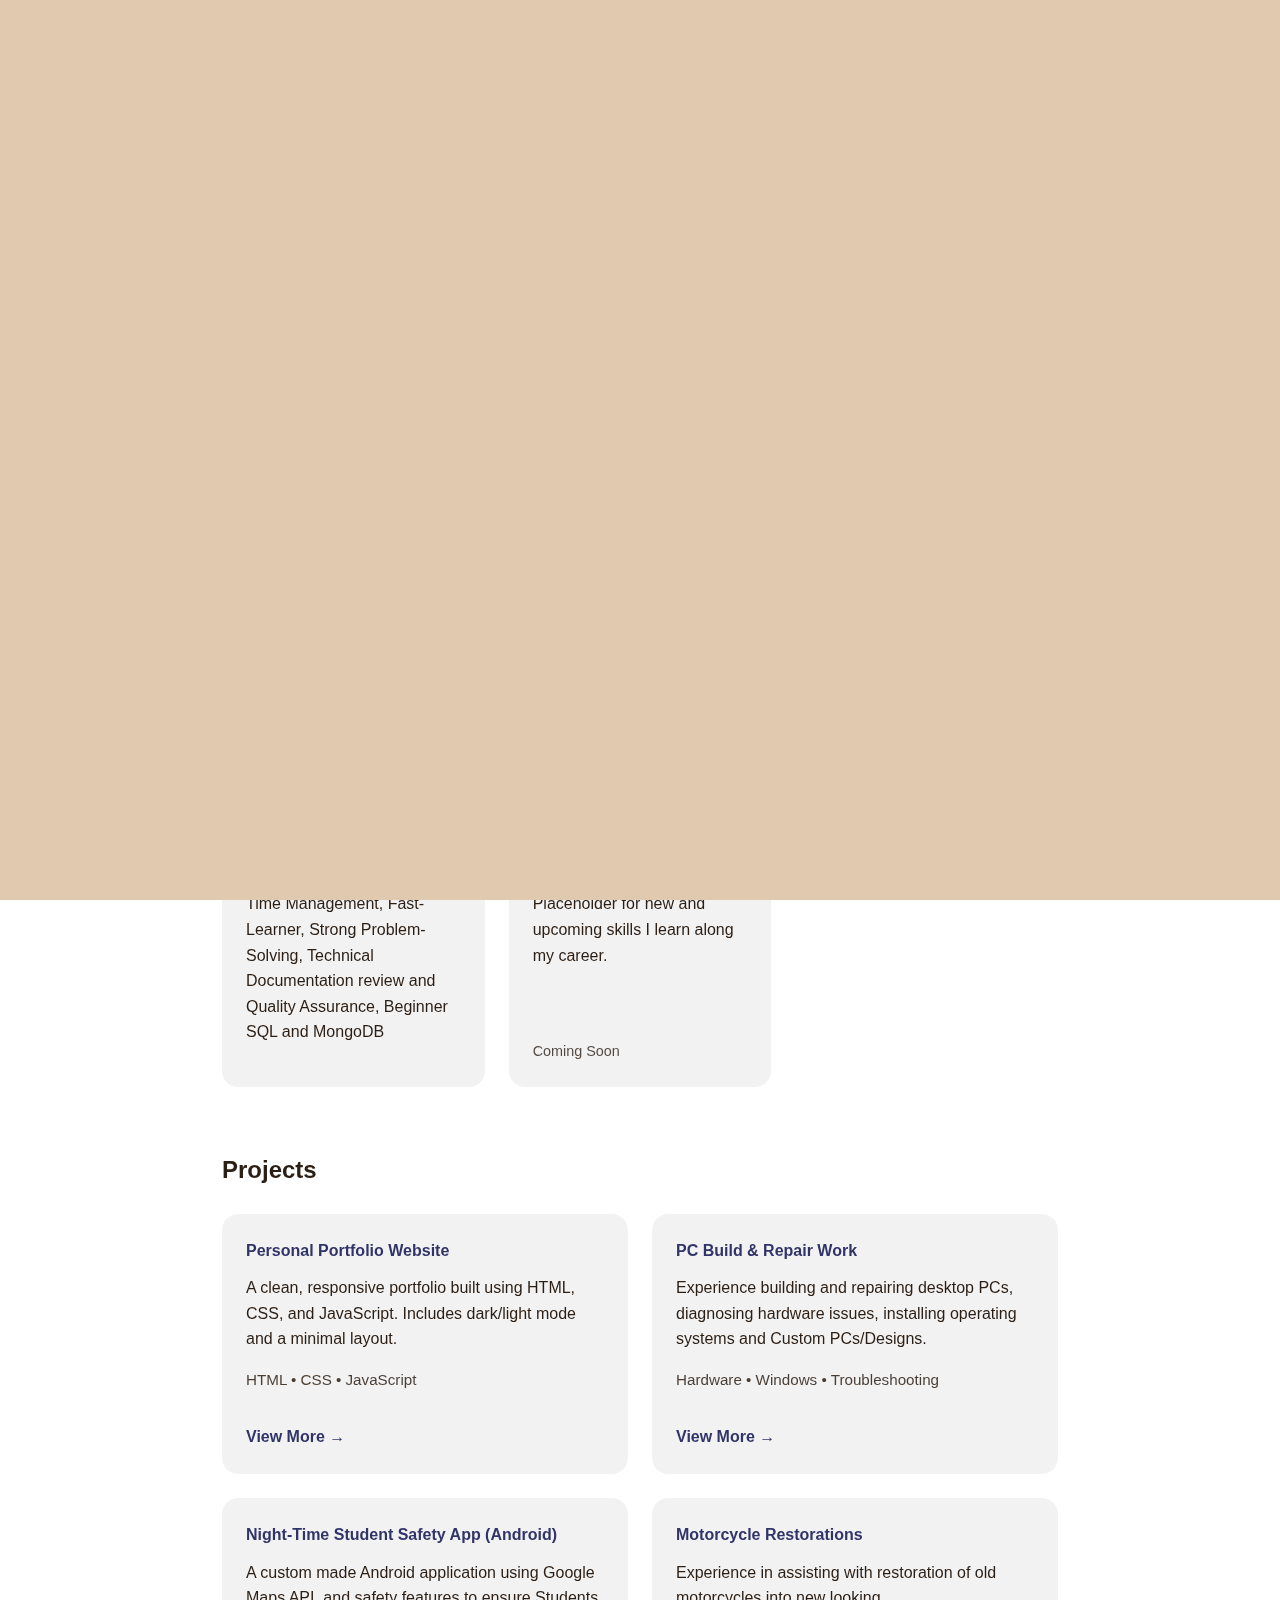
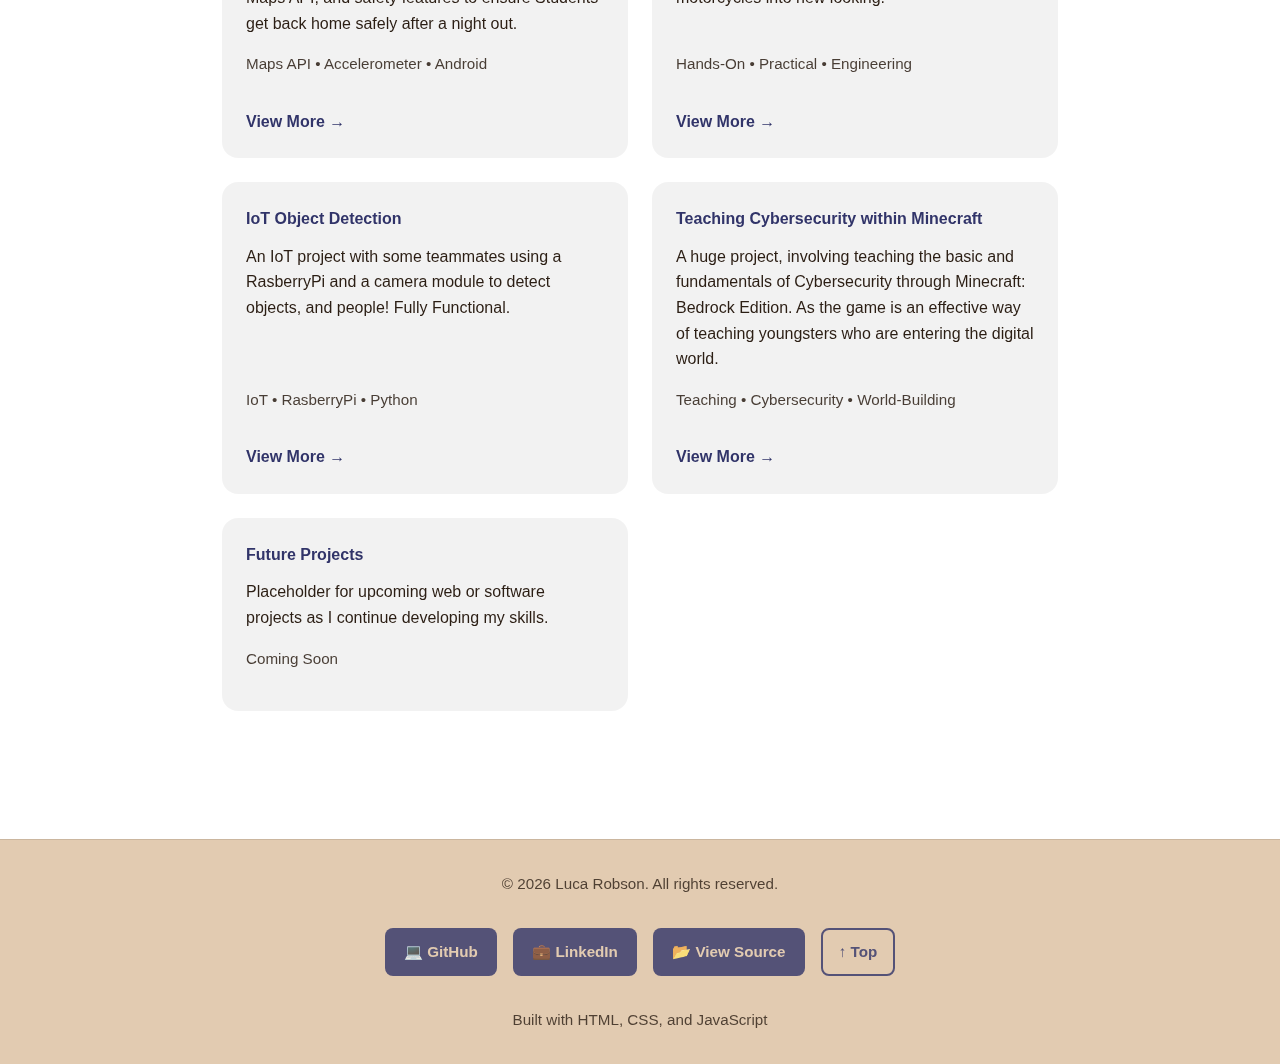
<file: index.html>
<!DOCTYPE html>
<html lang="en">
<head>
    <meta charset="UTF-8">
    <meta name="viewport" content="width=device-width, initial-scale=1.0">
    <title> Portfolio | Luca Robson </title>

    <!-- CSS -->
    <link rel="stylesheet" href="css/reset.css">
    <link rel="stylesheet" href="css/header.css">
    <link rel="stylesheet" href="css/main.css">
    <link rel="stylesheet" href="css/modal.css">
    <link rel="stylesheet" href="css/footer.css">
    <link rel="stylesheet" href="css/utilities.css">
</head>
<body>

    <div id="intro-overlay">
        <div class="intro-content">
            <h1>Welcome to <span>my Portfolio</span></h1>
            <p>By Luca Robson</p>
        </div>
    </div>

    <!-- Header -->
    <header class="header">
        <h1>Luca <span> Robson </span></h1>
        <button id="theme-toggle">🌙</button>
    </header>

    <!-- Main Content -->
    <main>

        <section class="hero">
            <h2>Computer Science Graduate</h2>
            <p>
                Aspiring Web Developer • IT Support • PC Builder
            </p>
        </section>

        <section class="about">
            <h3>About Me</h3>
            <p>
                I'm a Computer Science graduate with an interest in web development,
                IT support, and hands-on hardware work. I enjoy building clean websites,
                fixing computers, and solving technical problems, while also enjoying gaming as a personal side hobby.
            </p>
        </section>

        <section class="skills">
            <h3>Skills</h3>

            <div class="skills-grid">
                <div class="skill-card">
                        <h4>Programming Languages</h4>
                        <p>HTML, CSS, JavaScript, Python and Java</p>
                </div>

                <div class="skill-card">
                    <h4>IT Support</h4>
                    <p>Windows Support, Troubleshooting, Networking Basics, Active Directory</p>
                </div>

                <div class="skill-card">
                    <h4>Hardware</h4>
                    <p>PC Building, Repairs, Component Installation and Styling</p>
                </div>

                <div class="skill-card">
                    <h4>Tools</h4>
                    <p>Git, GitHub, VS Code</p>
                </div>

                <div class="skill-card">
                    <h4>Software</h4>
                    <p>Windows, MacOS, IOS, Beginner Linux, O365</p>
                </div>

                <div class="skill-card">
                    <h4>Languages</h4>
                    <p>English - Native, Portuguese - Native, Spanish - A1</p>
                </div>

                <div class="skill-card">
                    <h4>Extras</h4>
                    <p>Time Management, Fast-Learner, Strong Problem-Solving, Technical Documentation review and Quality Assurance, Beginner SQL and MongoDB</p>
                </div>

                <div class="skill-card">
                    <h4>Future Skills</h4>
                    <p>Placeholder for new and upcoming skills I learn along my career.</p>
                    <p class="skill-tech">Coming Soon</p>
                </div>

            </div>
        </section>

        <section class="projects">
            <h3>Projects</h3>

            <div class="projects-grid">

                <div class="project-card">
                    <div class="project-card-content">
                        <h4>Personal Portfolio Website</h4>
                        <p>
                            A clean, responsive portfolio built using HTML, CSS, and JavaScript.
                            Includes dark/light mode and a minimal layout.
                        </p>

                        <div class="project-card-footer">
                            <p class="project-tech">HTML • CSS • JavaScript</p>
                            <a href="projects/portfolio.html" class="view-more-btn">View More →</a>
                        </div>
                    </div>
                </div>

                <div class="project-card">
                    <div class="project-card-content">
                        <h4>PC Build & Repair Work</h4>
                        <p>
                            Experience building and repairing desktop PCs, diagnosing hardware
                            issues, installing operating systems and Custom PCs/Designs.
                        </p>

                        <div class="project-card-footer">
                            <p class="project-tech">Hardware • Windows • Troubleshooting</p>
                            <a href="projects/pc-builds.html" class="view-more-btn">View More →</a>
                        </div>
                    </div>
                </div>

                <div class="project-card">
                    <div class="project-card-content">
                        <h4>Night-Time Student Safety App (Android)</h4>
                        <p>
                            A custom made Android application using Google Maps API, and safety features to ensure Students get back home safely after a night out.
                        </p>

                        <div class="project-card-footer">
                            <p class="project-tech">Maps API • Accelerometer • Android</p>
                            <a href="projects/AndroidApp.html" class="view-more-btn">View More →</a>
                        </div>
                    </div>
                </div>

                <div class="project-card">
                    <div class="project-card-content">
                        <h4>Motorcycle Restorations</h4>
                        <p>
                            Experience in assisting with restoration of old motorcycles into new looking.
                        </p>

                        <div class="project-card-footer">
                            <p class="project-tech">Hands-On • Practical • Engineering</p>
                            <a href="projects/motorcycle.html" class="view-more-btn">View More →</a>
                        </div>
                    </div>
                </div>

                <div class="project-card">
                    <div class="project-card-content">
                        <h4>IoT Object Detection</h4>
                        <p>
                            An IoT project with some teammates using a RasberryPi and a camera module to detect objects, and people! Fully Functional.
                        </p>

                        <div class="project-card-footer">
                            <p class="project-tech">IoT • RasberryPi • Python</p>
                            <a href="projects/iot-object.html" class="view-more-btn">View More →</a>
                        </div>
                    </div>
                </div>

                <div class="project-card">
                    <div class="project-card-content">
                        <h4>Teaching Cybersecurity within Minecraft</h4>
                        <p>
                            A huge project, involving teaching the basic and fundamentals of Cybersecurity through Minecraft: Bedrock Edition. As the game is an effective way of teaching youngsters who are entering the digital world.
                        </p>

                        <div class="project-card-footer">
                            <p class="project-tech">Teaching • Cybersecurity • World-Building</p>
                            <a href="projects/cyberworld.html" class="view-more-btn">View More →</a>
                        </div>
                    </div>
                </div>

                <div class="project-card">
                    <div class="project-card-content">
                        <h4>Future Projects</h4>
                        <p>
                            Placeholder for upcoming web or software projects as I continue
                            developing my skills.
                        </p>

                        <div class="project-card-footer">
                            <p class="project-tech">Coming Soon</p>
                        </div>
                    </div>
                </div>

            </div>
        </section>

        <button id="open-contact" class="contact-btn">Contact Me</button>

        <!-- Contact Modal -->
        <div id="contact-modal" class="modal">
            <div class="modal-content">
                <span class="close-btn">&times;</span>
                <h3>Contact Me</h3>
                <p>I'm open to web development opportunities, IT support roles, or PC building collaborations. Feel free to get in touch!</p>

                <form id="contact-form" action="#" method="POST">
                    <div class="form-group">
                        <label for="name">Name</label>
                        <input type="text" id="name" name="name" required placeholder="Your name">
                    </div>

                    <div class="form-group">
                        <label for="email">Email</label>
                        <input type="email" id="email" name="email" required placeholder="your.email@example.com">
                    </div>

                    <div class="form-group">
                        <label for="message">Message</label>
                        <textarea id="message" name="message" rows="6" required placeholder="Hi Luca, I'd like to..."></textarea>
                    </div>

                    <button type="submit">Send Message</button>
                    
                    <p class="form-success" aria-live="polite"></p>
                </form>
            </div>
        </div>

    </main>

    <!-- Footer -->
    <footer class="footer">
        <div class="footer-content">
            <p>&copy; 2026 Luca Robson. All rights reserved.</p>
            
            <div class="social-buttons">
                <a href="https://github.com/Lukiecharm" target="_blank" class="social-btn" aria-label="GitHub">
                    💻 GitHub
                </a>
                <a href="https://www.linkedin.com/in/luca-selano-robson/" target="_blank" class="social-btn" aria-label="LinkedIn">
                    💼 LinkedIn
                </a>
                <a href="https://github.com/Lukiecharm/Project-Portfolio.git" target="_blank" class="social-btn" aria-label="View Source on GitHub">
                    📂 View Source
                </a>
                <a href="#" id="back-to-top" class="social-btn" aria-label="Back to top">
                    ↑ Top
                </a>
            </div>
            
            <p class="footer-note">Built with HTML, CSS, and JavaScript</p>
        </div>
    </footer>

    <!-- JavaScript -->
    <script src="js/theme.js"></script>
    <script src="js/modal.js"></script>
    <script src="js/form.js"></script>
    <script src="js/footer.js"></script>
    <script src="js/intro.js"></script>


</body>
</html>
</file>
<file: css/header.css>
/* Header */
.header {
    max-width: 1000px;
    margin: 0 auto;
    padding: 1.5rem 2rem 1rem;
    display: flex;
    justify-content: space-between;
    align-items: center;
    border-bottom: 1px solid rgba(0, 0, 0, 0.50);
    backdrop-filter: blur(60px);
}

[data-theme="dark"] .header {
    border-bottom: 1px solid rgba(255, 255, 255, 0.50);
}

.header h1 {
    font-size: 1.4rem;
    font-weight: 600;
    letter-spacing: 0.5px;
}

.header h1 span {
    color: var(--accent-color);
}


#theme-toggle {
    font-size: 1.1rem;
    background: none;
    border: none;
    cursor: pointer;
    padding: 0.4rem 0.6rem;
    border-radius: 6px;
    transition: background-color 0.2s ease;
}

#theme-toggle:hover {
    background-color: rgba(0, 0, 0, 0.05);
}

[data-theme="dark"] #theme-toggle:hover {
    background-color: rgba(255, 255, 255, 0.1);
}
</file>
<file: css/main.css>
/* Sections */
main {
    max-width: 900px;
    margin: auto;
    padding: 2rem;
}

.hero {
    margin-bottom: 4rem;
    text-align: center;
}

.hero h2 {
    font-size: 2rem;
    color: var(--accent-color);
}

.about {
    max-width: 600px;
    margin: 0 auto 4rem;
    text-align: center;
}

.about p {
    margin-top: 0.75rem;
}

.about h3 {
    margin-bottom: 0.5rem;
}

    /* Skills Section */
.skills {
    margin-top: 4rem;
}

.skills h3 {
    margin-bottom: 1.5rem;
    font-size: 1.5rem;
}

    /* Grid layout */
.skills-grid {
    display: grid;
    grid-template-columns: repeat(auto-fit, minmax(200px, 1fr));
    gap: 1.5rem;
}

    /* Skill cards */
.skill-card {
    padding: 1.5rem;
    border-radius: 16px;
    background-color: rgba(0, 0, 0, 0.05); /* Light mode - subtle warm gray */
    transition: transform 0.3s ease, box-shadow 0.3s ease;
}

[data-theme="dark"] .skill-card {
    background-color: rgba(255, 255, 255, 0.06);
}

.skill-card:hover {
    transform: translateY(-8px);
    box-shadow: 0 12px 25px rgba(0, 0, 0, 0.1);
}

.skill-card h4 {
    margin-bottom: 0.5rem;
    color: var(--accent-color);
}

.skill-tech {
    font-size: 0.9rem;
    opacity: 0.8;
    margin-top: 4.5rem;
}

    /* Projects Section */
.projects {
    margin-top: 4rem;
}

.projects h3 {
    margin-bottom: 1.5rem;
    font-size: 1.5rem;
}

    /* Projects grid */
.projects-grid {
    display: grid;
    grid-template-columns: repeat(auto-fit, minmax(280px, 1fr));
    gap: 1.5rem;
}

    /* Project cards */
.project-card {
    display: flex;
    flex-direction: column;
    justify-content: space-between; /* Pushes content to top, button to bottom */
    height: 100%; /* Ensures all cards stretch to same height in grid */
    padding: 1.5rem;
    border-radius: 16px;
    background-color: rgba(0, 0, 0, 0.05); /* Light mode - subtle warm gray */
    transition: transform 0.3s ease, box-shadow 0.3s ease;
}

[data-theme="dark"] .project-card {
    background-color: rgba(255, 255, 255, 0.06);
}

.project-card-content {
    display: flex;
    flex-direction: column;
    height: 100%;
}

.project-card h4 {
    margin-bottom: 0.75rem;
    color: var(--accent-color);
}

.project-card p {
    flex-grow: 1; /* Allows text to take available space */
    margin-bottom: 1rem;
}

.project-card-footer {
    margin-top: auto; /* Pushes the whole footer to the bottom */
    display: flex;
    flex-direction: column;
    gap: 1rem; /* Space between tech and button */
}

.project-card:hover {
    transform: translateY(-8px);
    box-shadow: 0 12px 25px rgba(0, 0, 0, 0.1);
}

.project-tech {
    opacity: 0.85;
    font-size: 0.95rem;
    margin: 0;
}

    /* View More Button on Project Cards */
.view-more-btn {
    align-self: flex-start;
    color: var(--accent-color);
    font-weight: 600;
    font-size: 1rem;
    text-decoration: none;
    transition: all 0.3s ease;
}

.view-more-btn:hover {
    transform: translateX(8px);
    opacity: 0.8;
}

.project-detail {
    min-height: 100vh;
    padding: 4rem 0;
}

.project-container {
    max-width: 1000px;
    margin: 0 auto;
    padding: 3rem 2.5rem;
    background-color: rgba(0, 0, 0, 0.04);
    border-radius: 20px;
    box-shadow: 0 15px 40px rgba(0, 0, 0, 0.08);
}

[data-theme="dark"] .project-container {
    background-color: rgba(255, 255, 255, 0.04);
    box-shadow: 0 15px 40px rgba(0, 0, 0, 0.3);
}

.project-header {
    text-align: center;
    margin-bottom: 4rem;
    padding-bottom: 2.5rem;
    border-bottom: 1px solid rgba(0, 0, 0, 0.1); /* Light theme border */
}

[data-theme="dark"] .project-header {
    border-bottom: 1px solid rgba(255, 255, 255, 0.1); /* Dark theme border */
}

.project-header h2 {
    font-size: 3rem;
    margin-bottom: 0.8rem;
    color: var(--accent-color);
}

.project-tech {
    font-size: 0.95rem;
    opacity: 0.85;
    color: var(--text-color);
}

.project-overview, .project-features, .project-gallery {
    margin-bottom: 5rem;
}

.project-overview h3, 
.project-features h3, 
.project-gallery h3 {
    font-size: 2rem;
    margin-bottom: 2rem;
    padding-left: 1.5rem;
    position: relative; /* Required for ::before bar */
    color: var(--accent-color);
}

.project-overview h3::before, 
.project-features h3::before, 
.project-gallery h3::before {
    content: '';
    position: absolute;
    left: 0;
    top: 0;
    height: 100%;
    width: 6px; /* Thicker for visibility */
    background-color: var(--accent-color);
    border-radius: 3px;
}

.project-overview p {
    font-size: 1.2rem;
    line-height: 1.9;
    max-width: 800px;
    margin: 0 auto;
    color: var(--text-color);
}

.project-features ul {
    max-width: 700px;
    margin: 0 auto;
    font-size: 1.15rem;
    line-height: 1.9;
    color: var(--text-color);
}

.project-features li {
    margin-bottom: 0.8rem;
}

.project-gallery h3 {
    text-align: center;
}

.gallery-grid {
    display: grid;
    grid-template-columns: repeat(auto-fit, minmax(300px, 1fr));
    gap: 2rem;
    margin: 3rem auto 0;
    max-width: 1200px;
    padding: 0 1rem;
}

.gallery-grid img {
    width: 100%;
    height: 320px;
    object-fit: cover;
    border-radius: 16px;
    box-shadow: 0 8px 25px rgba(0, 0, 0, 0.1);
    transition: all 0.4s ease;
}

.gallery-grid img:hover {
    transform: translateY(-12px) scale(1.02);
    box-shadow: 0 20px 40px rgba(0, 0, 0, 0.2);
}

    /* Gallery captions */
.gallery-item {
    display: flex;
    flex-direction: column;
    gap: 0.6rem;
    text-align: center;
}

.gallery-item img {
    width: 100%;
    border-radius: 16px;
}

.gallery-item figcaption {
    font-size: 0.9rem;
    opacity: 0.8;
    line-height: 1.4;
}

[data-theme="dark"] .gallery-item figcaption {
    opacity: 0.85;
}


    /* Single Back Button - Perfect Color Scheme */
.project-links {
    text-align: center;
    margin: 6rem 0 4rem;
}

.btn-back.solo {
    display: inline-block;
    padding: 1.2rem 3.5rem;
    font-size: 1.3rem;
    font-weight: 600;
    background-color: transparent;
    color: var(--accent-color);
    border: 3px solid var(--accent-color);
    border-radius: 50px;
    text-decoration: none;
    transition: all 0.4s ease;
}

.btn-back.solo:hover {
    background-color: var(--accent-color);
    color: var(--bg-color); /* Text becomes background color on hover */
    transform: translateY(-6px);
    box-shadow: 0 15px 30px rgba(0, 0, 0, 0.2);
}
</file>
<file: css/modal.css>
/* Fixed Contact Button */
.contact-btn {
    position: fixed;
    bottom: 2rem;
    right: 2rem;
    background-color: var(--accent-color);
    color: var(--bg-color);
    border: none;
    padding: 1rem 1.5rem;
    font-size: 1.1rem;
    font-weight: 600;
    border-radius: 50px;
    cursor: pointer;
    box-shadow: 0 4px 12px rgba(0, 0, 0, 0.15);
    z-index: 100;
    transition: all 0.3s ease;
}

.contact-btn:hover {
    transform: translateY(-3px);
    box-shadow: 0 6px 16px rgba(0, 0, 0, 0.2);
}

[data-theme="dark"] .contact-btn {
    box-shadow: 0 4px 12px rgba(0, 0, 0, 0.4);
}

    /* Modal Overlay */
.modal {
    position: fixed;
    top: 0;
    left: 0;
    width: 100%;
    height: 100%;
    background-color: rgba(0, 0, 0, 0.5);
    backdrop-filter: blur(5px);
    display: flex;
    align-items: center;
    justify-content: center;
    z-index: 200;
    opacity: 0;
    visibility: hidden;        /* Hides it completely when closed */
    pointer-events: none;      /* Prevents clicks when hidden */
    transition: opacity 0.4s ease, visibility 0.4s ease;
}

.modal.active {
    opacity: 1;
    visibility: visible;
    pointer-events: auto;      /* Allows clicks when open */
}

    /* Modal Content Box */
.modal-content {
    background-color: var(--bg-color);
    padding: 2.5rem;
    border-radius: 12px;
    max-width: 600px;
    width: 90%;
    max-height: 90vh;
    overflow-y: auto;
    position: relative;
    box-shadow: 0 10px 30px rgba(0, 0, 0, 0.2);
    transform: translateY(50px);
    transition: transform 0.4s ease;
}

.modal.active .modal-content {
    transform: translateY(0);
}

    /* Close Button */
.close-btn {
    position: absolute;
    top: 1rem;
    right: 1.5rem;
    font-size: 2rem;
    color: var(--text-color);
    cursor: pointer;
    opacity: 0.7;
    transition: opacity 0.2s;
}

.close-btn:hover {
    opacity: 1;
}

    /* Adjust form inside modal */
.modal-content #contact-form {
    margin-top: 1.5rem;
    text-align: left;
}

    /* Success message animation */
.form-success {
    transition: opacity 0.5s ease;
}

    /* Improved Form Styles for Modal */
.modal-content h3 {
    text-align: center;
    margin-bottom: 0.75rem;
    color: var(--accent-color);
}

.modal-content > p {
    text-align: center;
    margin-bottom: 2rem;
    opacity: 0.9;
}

#contact-form {
    display: grid;
    gap: 1.5rem;
}

.form-group {
    display: flex;
    flex-direction: column;
}

.form-group label {
    margin-bottom: 0.5rem;
    font-weight: 600;
    color: var(--accent-color);
}

.form-group input,
.form-group textarea {
    padding: 0.9rem 1.2rem;
    border: 2px solid transparent;
    border-radius: 10px;
    background-color: rgba(0, 0, 0, 0.08);
    color: var(--text-color);
    font-family: inherit;
    font-size: 1rem;
    transition: all 0.3s ease;
    resize: vertical;
}

[data-theme="dark"] .form-group input,
[data-theme="dark"] .form-group textarea {
    background-color: rgba(255, 255, 255, 0.08);
}

    /* Focus state - accent border glow */
.form-group input:focus,
.form-group textarea:focus {
    outline: none;
    border-color: var(--accent-color);
    background-color: rgba(0, 0, 0, 0.04);
    box-shadow: 0 0 0 4px rgba(129, 140, 248, 0.15);
}

[data-theme="dark"] .form-group input:focus,
[data-theme="dark"] .form-group textarea:focus {
    background-color: rgba(255, 255, 255, 0.04);
    box-shadow: 0 0 0 4px rgba(129, 140, 248, 0.25);
}

    /* Submit Button */
#contact-form button {
    justify-self: start;
    background-color: var(--accent-color);
    color: var(--bg-color);
    border: none;
    padding: 0.9rem 2rem;
    font-size: 1.1rem;
    font-weight: 600;
    border-radius: 10px;
    cursor: pointer;
    transition: all 0.3s ease;
    margin-top: 0.5rem;
}

#contact-form button:hover {
    transform: translateY(-2px);
    box-shadow: 0 6px 16px rgba(0, 0, 0, 0.15);
    opacity: 0.95;
}

    /* Success Message */
.form-success {
    text-align: center;
    font-weight: 600;
    font-size: 1.1rem;
    color: #10b981;
    opacity: 0;
    transition: opacity 0.6s ease;
    grid-column: 1 / -1; /* Makes it span full width in the grid */
}

[data-theme="dark"] .form-success {
    color: #34d399;
}

.form-success.visible {
    opacity: 1;
}
</file>
<file: css/footer.css>
/* Footer */
.footer {
    margin-top: 6rem;
    padding: 2rem 0;
    border-top: 1px solid rgba(0, 0, 0, 0.1);
    background-color: var(--bg-color);
}

[data-theme="dark"] .footer {
    border-top: 1px solid rgba(255, 255, 255, 0.1);
}

.footer-content {
    max-width: 900px;
    margin: 0 auto;
    padding: 0 2rem;
    display: flex;
    flex-direction: column;
    align-items: center;
    gap: 1rem;
    text-align: center;
    font-size: 0.95rem;
    opacity: 0.8;
}

    /* Footer Social Buttons */
.social-buttons {
    display: flex;
    flex-wrap: wrap;
    justify-content: center;
    gap: 1rem;
    margin: 1rem 0;
}

.social-btn {
    background-color: var(--accent-color);
    color: var(--bg-color);
    text-decoration: none;
    padding: 0.7rem 1.2rem;
    border-radius: 8px;
    font-weight: 600;
    font-size: 0.95rem;
    transition: all 0.3s ease;
    display: inline-flex;
    align-items: center;
    gap: 0.5rem;
}

.social-btn:hover {
    transform: translateY(-3px);
    box-shadow: 0 6px 12px rgba(0, 0, 0, 0.15);
    opacity: 0.95;
}

#back-to-top {
    background-color: transparent;
    border: 2px solid var(--accent-color);
    color: var(--accent-color);
    padding: 0.6rem 1rem;
}

#back-to-top:hover {
    background-color: var(--accent-color);
    color: var(--bg-color);
}
</file>
<file: css/utilities.css>
/* Intro Animation */
#intro-overlay {
    position: fixed;
    inset: 0;
    background:
        linear-gradient(
            rgba(0, 0, 0, 0.01),
            rgba(0, 0, 0, 0.01)
        ),
        var(--bg-color);
    display: flex;
    justify-content: center;
    align-items: center;
    z-index: 9999;
}

.intro-content {
    text-align: center;
    opacity: 0;
    transform: translateY(20px);
    animation: introFadeIn 1s ease forwards;
}

.intro-content h1 {
    font-size: 2.0rem;
    letter-spacing: 1px;
}

.intro-content p {
    margin-top: 0.5rem;
    opacity: 0.7;
}

/* Fade + slide animation */
@keyframes introFadeIn {
    to {
        opacity: 1;
        transform: translateY(0);
    }
}

/* Exit animation */
#intro-overlay.hide {
    animation: introFadeOut 0.8s ease forwards;
}

@keyframes introFadeOut {
    to {
        opacity: 0;
        visibility: hidden;
    }
}
</file>
